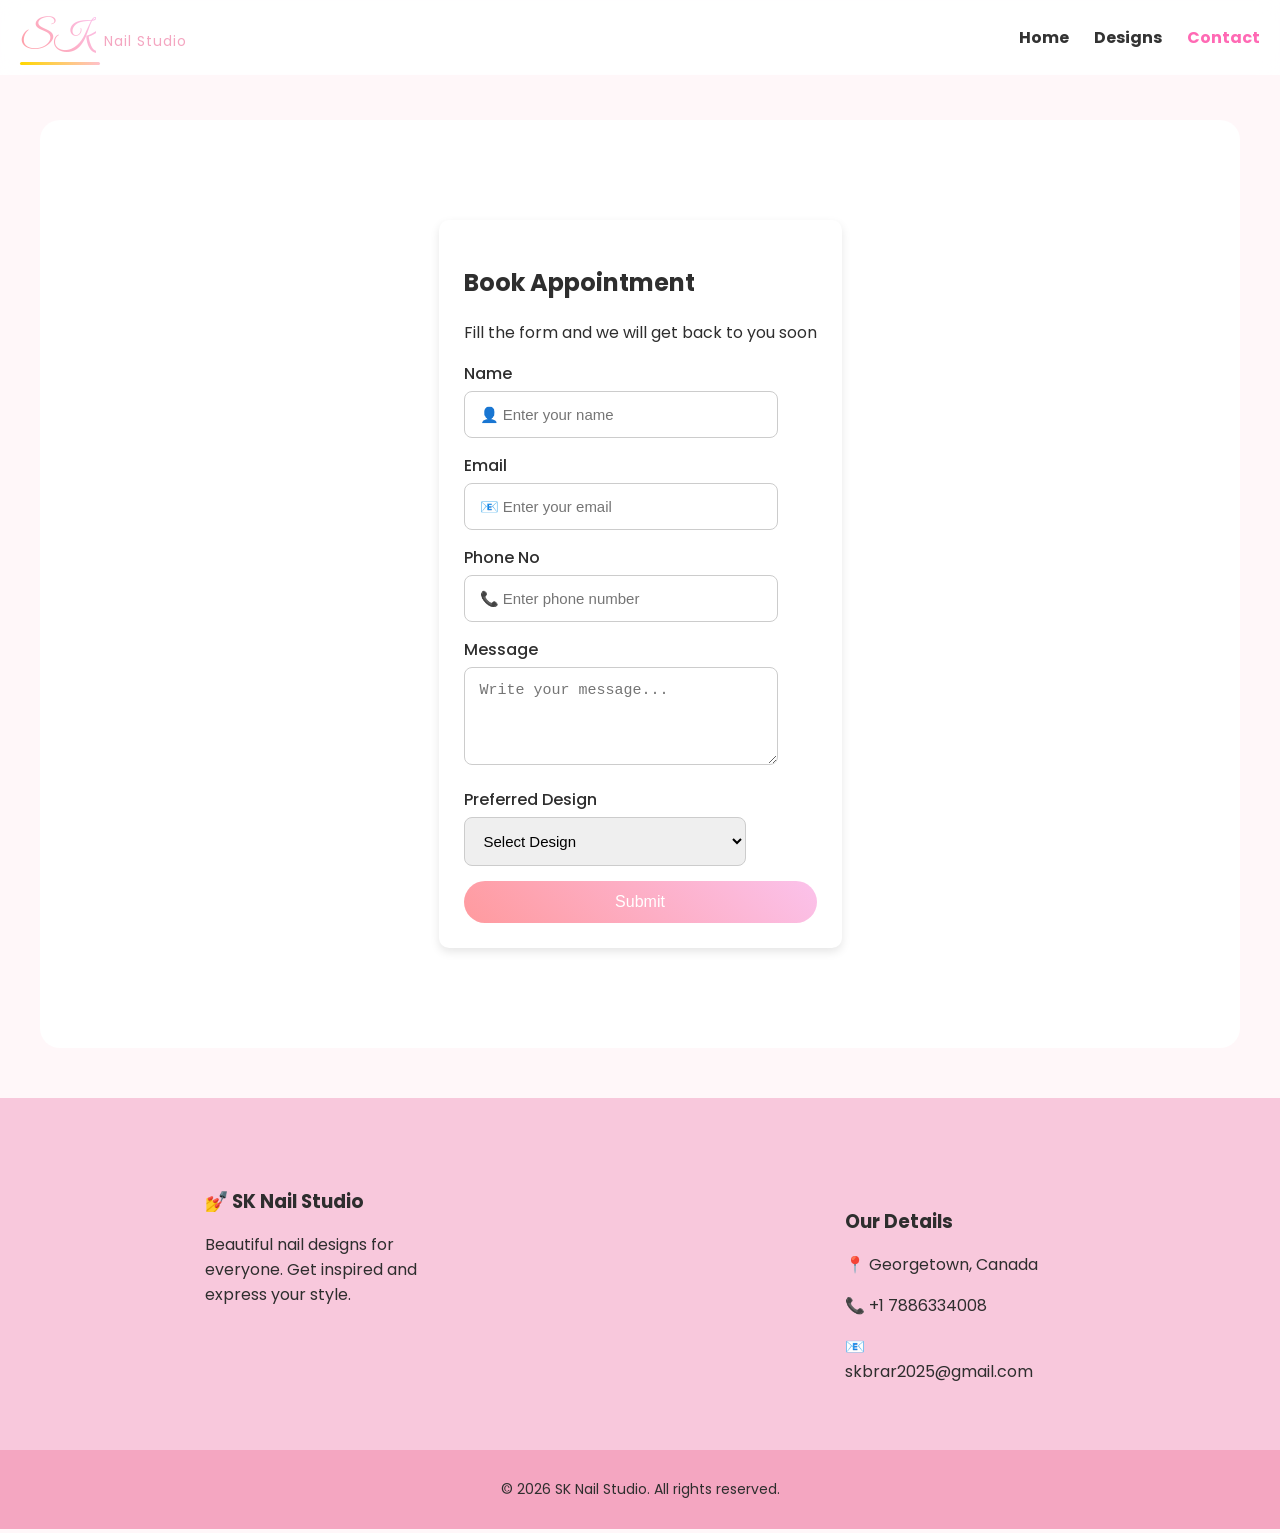
<file: contact.html>
<!DOCTYPE html>
<html lang="en">
<head>
  <meta charset="UTF-8">
  <meta name="viewport" content="width=device-width, initial-scale=1.0">

  <title>SK Nail Studio - Contact</title>

  <!-- Fonts -->
  <link href="https://fonts.googleapis.com/css2?family=Great+Vibes&family=Poppins:wght@300;400&display=swap" rel="stylesheet">

  <link rel="stylesheet" href="style.css">
</head>

<body>

<!-- Navbar -->
<nav class="navbar">
  <div class="logo" id="logo">  
    <span class="sk">SK</span>
    <span class="studio">Nail Studio</span>
  </div>

  <ul class="nav-links">
    <li><a href="index.html">Home</a></li>
    <li><a href="designs.html">Designs</a></li>
    <li><a href="contact.html" class="active">Contact</a></li>
  </ul>
</nav>

<!-- Contact Section -->
 <section class="contact-section">
<div class="contact_container">
  <h2 class="form-title">Book Appointment</h2>
<p class="form-subtitle">Fill the form and we will get back to you soon</p>

  <form id="contactform" class="contact-form">
    
    <div class="input-group">
      <label>Name</label>
<input type="text" id="name" placeholder="👤 Enter your name" required>    </div>

    <div class="input-group">
      <label>Email</label>
      <input type="email" id="email" placeholder="📧 Enter your email" required>
    </div>

    <div class="input-group">
      <label>Phone No</label>
<input type="tel" id="phone" placeholder="📞 Enter phone number" required>    </div>

    <div class="input-group">
      <label>Message</label>
      <textarea id="message" rows="4" placeholder="Write your message..." required></textarea>
    </div>

    <div class="input-group">
      <label>Preferred Design</label>
      <select id="design">
        <option value="">Select Design</option>
        <option value="simple">Simple</option>
        <option value="bridal">Bridal</option>
        <option value="gel">Gel Nails</option>
      </select>
    </div>

    <button type="submit">Submit</button>

  </form>
</div>
 

</section>

<!-- Footer -->
<footer class="footer">
  <div class="footer-container">
    
    <div class="footer-box">
      <h3>💅 SK Nail Studio</h3>
      <p>Beautiful nail designs for everyone. Get inspired and express your style.</p>
    </div>

  

    <div class="footer-box">
      <div class="contact-info">
    <h3>Our Details</h3>
    <p>📍 Georgetown, Canada</p>
    <p>📞 +1 7886334008 </p>
    <p>📧 skbrar2025@gmail.com</p>
  </div>
  </div>

  </div>

  <div class="footer-bottom">
    <p>© 2026 SK Nail Studio. All rights reserved.</p>
  </div>
</footer>


<script src="scripts/contact.js"></script>

</body>
</html>
</file>
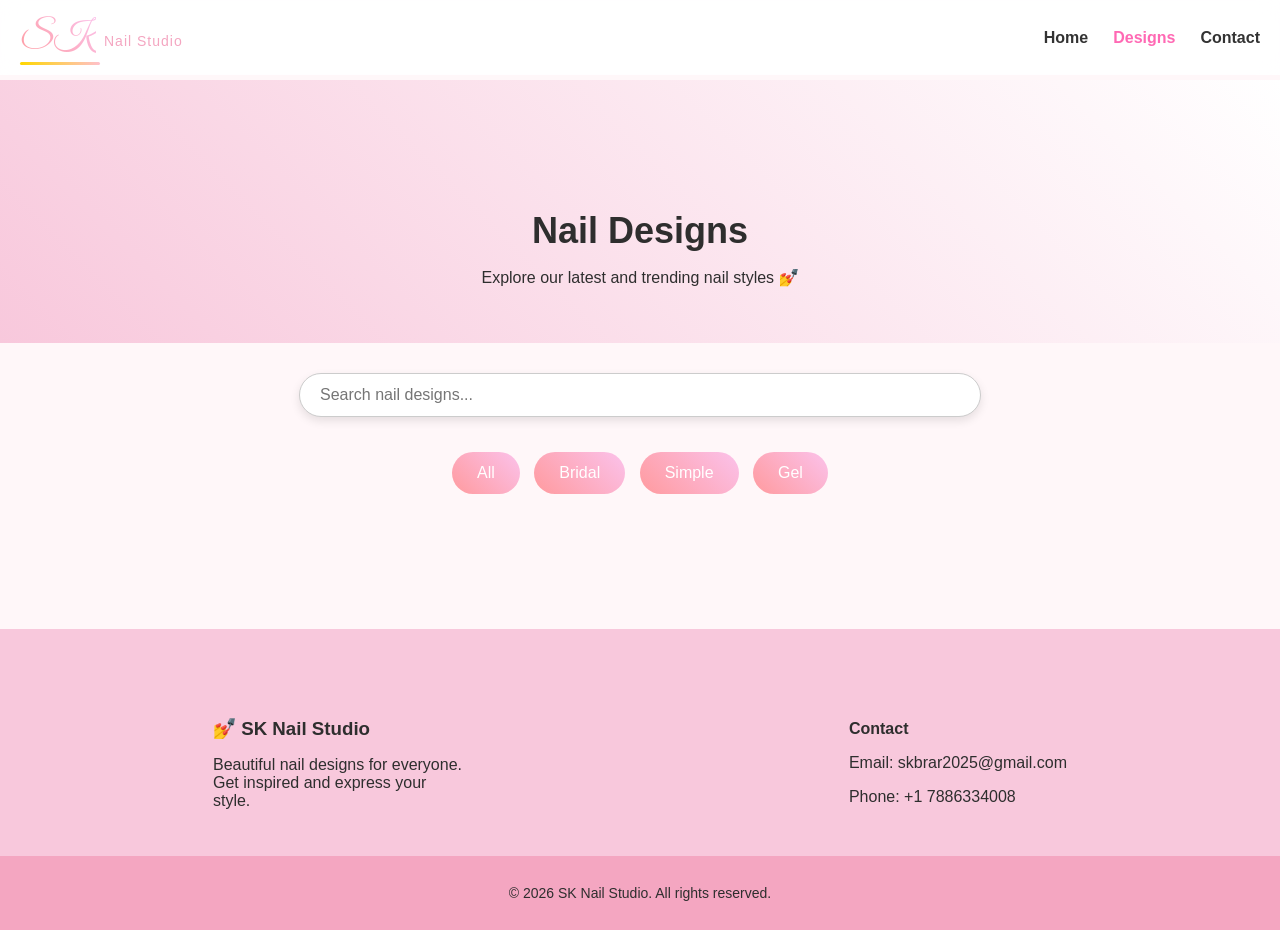
<file: designs.html>
<!DOCTYPE html>
<html>
<head>
  <title>SK Nail Studio</title>
      <link href="https://fonts.googleapis.com/css2?family=Great+Vibes&display=swap" rel="stylesheet">
  <link rel="stylesheet" href="style.css">
</head>
<body>

<nav class="navbar">
   <div class="logo" id="logo">  
    <span class="sk">SK</span>
            <span class="studio">Nail Studio</span></div>
  

 

  <!-- Nav Items -->
  <ul class="nav-links">
    <li><a href="index.html">Home</a></li>
    <li><a href="designs.html" class="active">Designs</a></li>
    <li><a href="contact.html">Contact</a></li>
  </ul>

</nav>
<section class="designs-hero">
  <h1>Nail Designs</h1>
  <p>Explore our latest and trending nail styles 💅</p>
</section>
  <!-- Search Bar -->
<div class="search-container">
  <input type="text" id="searchInput" placeholder="Search nail designs...">
</div>


<div class="filter-buttons">
  <button onclick="filterDesign('all')">All</button>
  <button onclick="filterDesign('bridal')">Bridal</button>
  <button onclick="filterDesign('simple')">Simple</button>
  <button onclick="filterDesign('gel')">Gel</button>
</div>

<!-- Cards Grid -->
<div class="card-container" id="cardContainer">

 

</div>

<p id="noResults" style="display:none; text-align:center;">No designs found</p>


<footer class="footer">
  <div class="footer-container">
    
    <div class="footer-box">
      <h3>💅 SK Nail Studio</h3>
      <p>Beautiful nail designs for everyone. Get inspired and express your style.</p>
    </div>

  

    <div class="footer-box">
      <h4>Contact</h4>
      <p>Email: skbrar2025@gmail.com</p>
      <p>Phone: +1 7886334008</p>
    </div>

  </div>

  <div class="footer-bottom">
    <p>© 2026 SK Nail Studio. All rights reserved.</p>
  </div>
</footer>


</body>
   <script src="scripts/designs.js"></script>
</html>
</file>
<file: style.css>
html {
  scroll-behavior: smooth;
}

body {

  margin: 0;
  font-family: Arial, sans-serif;
    font-family: 'Poppins', sans-serif;
  background: #FFF7F9;
  color: #2E2E2E;
  padding-top: 80px;
    overflow-x: hidden;
}

nav {
  background: #F8C8DC;
  padding: 15px;
  display: flex;
  justify-content: center;
  gap: 20px;

}

nav a {
  text-decoration: none;
  color: #2E2E2E;
  font-weight: bold;
}

nav a:hover {
  color: #F4A6C1;
}


.navbar {
 width: 100%;
  max-width: 100%;
  box-sizing: border-box;
  padding: 15px 20px; 
  display: flex;
  justify-content: space-between;
  align-items: center;
  position: fixed;
  top: 0;
  left: 0;
  z-index: 1000;
  background: rgba(255, 255, 255, 0.9);
  backdrop-filter: blur(10px);
  overflow: hidden; 
}




/* NAV LINKS */
.nav-links {
  list-style: none;
  display: flex;
  gap: 25px;
  margin: 0;
  padding: 0;
  flex-wrap: wrap;
}
.nav-links .active {
  color: #ff69b4;
  font-weight: bold;
}


.nav-links li a {
  color: #333;
  text-decoration: none;
  font-size: 16px;

  display: flex;
  align-items: center;
  gap: 6px;

  transition: 0.3s;
}

.nav-links li a:hover {
  color: #ffb6d9;
  transform: scale(1.05);
}


.container {
  text-align: center;
}



.hero-text {
  position: absolute;
  top: 50%;
  left: 10%;
  transform: translateY(-50%);
  color: white;
  z-index: 20;
}

.hero-text h1 {
  font-size: 48px;
  margin: 0;
}

.hero-text p {
  font-size: 18px;
  margin: 10px 0;
}




   


    .footer {
  background: #F8C8DC;
  color: #2E2E2E;
  padding-top: 40px;
  margin-top: 50px;
}

.footer-container {
  display: flex;
  justify-content: space-around;
  flex-wrap: wrap;
  padding: 20px;
}

.footer-box {
  max-width: 250px;
  margin: 10px;
}

.footer-box h3,
.footer-box h4 {
  margin-bottom: 10px;
}

.footer-box a {
  display: block;
  text-decoration: none;
  color: #2E2E2E;
  margin: 5px 0;
}

.footer-box a:hover {
  color: #F4A6C1;
}

.footer-bottom {
  text-align: center;
  padding: 15px;
  background: #F4A6C1;
  font-size: 14px;
}


/* Logo container */
.logo {
  position: relative;
    display: flex;
    align-items: baseline;
    gap: 8px;
    cursor: pointer;
    transition: transform 0.3s ease;
     flex-shrink: 0;
}

/* SK style */
.sk {
    font-family: 'Great Vibes', cursive;
    font-size: 36px;
    background: linear-gradient(45deg, #ff9a9e, #fbc2eb);
    -webkit-background-clip: text;
    -webkit-text-fill-color: transparent;
}

/* Nail Studio text */
.studio {
    font-size: 14px;
    color: #F4A6C1;
    letter-spacing: 1px;
}

/* Decorative line */
.logo::after {
    content: "";
    position: absolute;
    width: 80px;
    height: 3px;
    background: linear-gradient(90deg, gold, pink);
    bottom: -5px;
    left: 0;
    border-radius: 5px;
}


/* Contact form */
.contact_container {
  max-width: 500px;
  margin: 40px auto;
  background: white;
  padding: 25px;
  border-radius: 10px;
  box-shadow: 0 4px 10px rgba(0,0,0,0.1);
}

.contact-form{
  display: flex;
  flex-direction: column;
}

.input-group {
  margin-bottom: 15px;
}

.input-group label {
  display: block;
  margin-bottom: 5px;
  font-weight: 500;
}

button {
  background: linear-gradient(45deg, #ff9a9e, #fbc2eb);
  color: white;
  padding: 12px 25px;
  border: none;
  border-radius: 25px;
  cursor: pointer;
  font-size: 16px;
  transition: 0.3s;
}

button:hover {
  transform: scale(1.05);
}


/* Search bar */
.search-container {
  text-align: center;
  margin: 30px 0;
}

#searchInput {
   width: 50%;
  padding: 12px 20px;
  border-radius: 25px;
  border: 1px solid #ccc;
  outline: none;
  font-size: 16px;
  box-shadow: 0 4px 10px rgba(0,0,0,0.1);
}

/* Cards */
.card-container {
display: grid;
  grid-template-columns: repeat(auto-fit, minmax(220px, 1fr));
  gap: 25px;
  padding: 30px;
}

.quote-card {
  background: white;
  padding: 10px;
  text-align: center;
  border-radius: 15px;
  box-shadow: 0 6px 15px rgba(0,0,0,0.1);
  transition: all 0.3s ease;
  margin: 20px;
}

.quote-card :hover {
  transform: translateY(-8px);
}
.card {
  background: white;
  padding: 10px;
  text-align: center;
  border-radius: 15px;
  box-shadow: 0 6px 15px rgba(0,0,0,0.1);
  transition: all 0.3s ease;
}

.card:hover {
  transform: translateY(-8px);
}


.card-img {
  width: 100%;
  height: 180px;        /* FIXED HEIGHT */
  overflow: hidden;     /* hides extra part */
  border-radius: 10px;
}

.card-img img {
  width: 100%;
  height: 100%;         /* IMPORTANT */
  object-fit: cover;    /* KEY FIX */
  transition: 0.3s;
}


.card:hover img {
  transform: scale(1.1);
}


.card:hover {
  transform: translateY(-8px);
}


 /* FULL WIDTH BANNER */
  

    .banner-card img {
      width: 100%;
      height: 80%;
      object-fit: cover;
    }

.banner-card {
  position: relative;
  width: 100%;
      height: 80vh; /* full screen height */ 
  overflow: hidden;
}

.slider {
  position: relative;
  height: 100%;
}

.slide {
  position: absolute;
  width: 100%;
  height: 100%;
  opacity: 0;
  transition: opacity 0.8s ease-in-out;
}

.slide.active {
  opacity: 1;
}

.slide img {
   width: 100%;
      height: 100%;
      object-fit: cover;
}

.prev, .next {
  position: absolute;
  top: 50%;
  transform: translateY(-50%);
  background: rgba(0,0,0,0.4);
  color: white;
  border: none;
  padding: 10px 15px;
  cursor: pointer;
  font-size: 20px;
  border-radius: 50%;
  z-index: 10;
}

.prev { left: 10px; }
.next { right: 10px; }


section {
  padding: 60px 20px;
}

.section-title {
  text-align: center;
  margin-top: 40px;
  font-size: 28px;
}

.contact-section {
  display: flex;
  justify-content: center;
  gap: 40px;
  padding: 60px 20px;
  flex-wrap: wrap;
  background: #fff;
  border-radius: 20px;
  margin: 40px;
}

.contact-info {
  max-width: 300px;
  padding: 20px;
}


.input-group input,
.input-group textarea,
.input-group select {
  width: 80%;
  padding: 14px 15px; 
  font-size: 15px;     
  border-radius: 8px;
  border: 1px solid #ccc;
  
}


.designs-hero {
  text-align: center;
  padding: 100px 20px 40px;
  background: linear-gradient(45deg, #f8c8dc, #fff);
}

.designs-hero h1 {
  font-size: 36px;
  margin-bottom: 10px;
}


.filter-buttons {
  text-align: center;
  margin-bottom: 20px;
}

.filter-buttons button {
  margin: 5px;
}




@media (max-width: 768px) {

  .hero-text h1 {
    font-size: 28px;
  }

  .navbar {
    flex-direction: column;
    align-items: center;
    padding: 10px;
  }

  .nav-links {
    flex-direction: column;
    align-items: center;
    gap: 10px;
    margin-top: 10px;
  }

  #searchInput {
    width: 90%;
  }


  .input-group input,
  .input-group textarea {
    font-size: 12px;
    padding: 10px;
  }

   .input-group select {
    height: 42px;
    font-size: 12px;
  }
}
</file>
